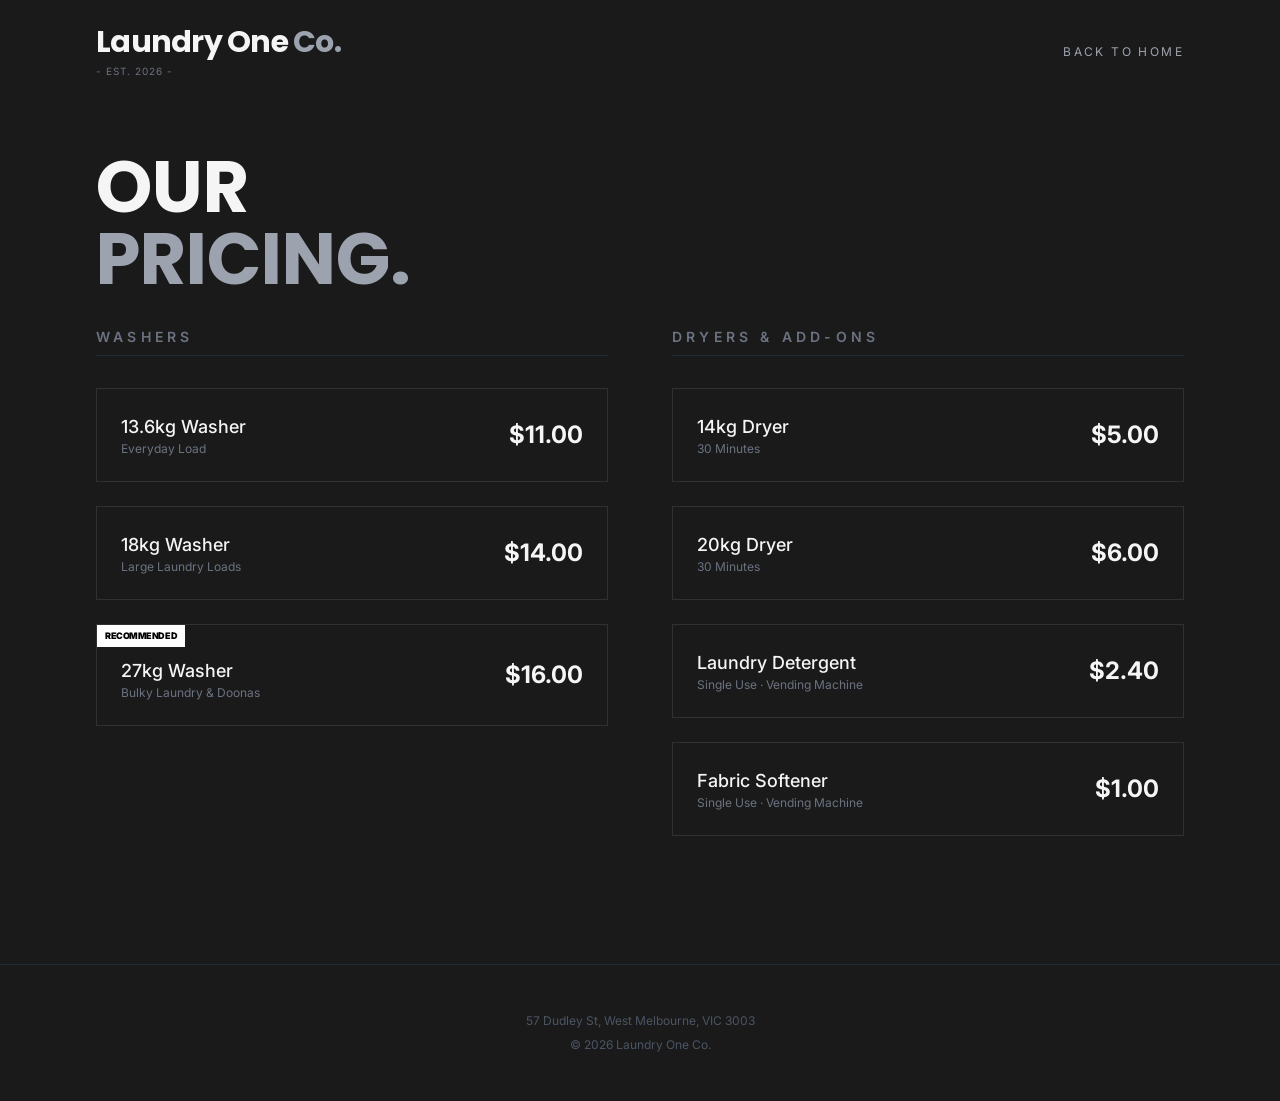
<file: pricing.html>
<!DOCTYPE html>
<html lang="en">
<head>
    <meta charset="UTF-8">
    <meta name="viewport" content="width=device-width, initial-scale=1.0">
    <title>Pricing - Laundry One Co.</title>
    <style>
        @import url('https://fonts.googleapis.com/css2?family=Inter:wght@300;400;600;700&display=swap');
        @import url('https://fonts.googleapis.com/css2?family=Poppins:wght@300;400;600;700&display=swap');
        
        body {
            font-family: 'Inter', sans-serif;
            background-color: #1A1A1A; /* Dark Charcoal Background */
            color: #F5F5F5;
        }

        .premium-border {
            border: 1px solid rgba(255, 255, 255, 0.1);
            transition: all 0.3s ease;
        }
        
        .premium-border:hover {
            border-color: rgba(255, 255, 255, 0.5);
            background-color: rgba(255, 255, 255, 0.02);
        }

        /* Scroll Reveal Animation */
        .reveal {
            opacity: 0;
            transform: translateY(20px);
            transition: all 0.6s ease-out;
        }
        .reveal.active {
            opacity: 1;
            transform: translateY(0);
        }
    </style>
    <link rel="stylesheet" href="css/tailwind.css">
</head>
<body class="antialiased">

    <nav class="flex justify-between items-center p-6 md:px-16 lg:px-24">
        <div>
            <div class="text-3xl font-bold tracking-tight" style="font-family: 'Poppins', sans-serif;">
                <a href="index.html">Laundry One <span class="text-gray-400">Co.</span></a>
            </div>
            <div class="text-[10px] text-gray-500 mt-1 uppercase tracking-widest">- EST. 2026 -</div>
        </div>
        <a href="index.html" class="text-xs uppercase tracking-[0.2em] text-gray-400 hover:text-white transition">Back to Home</a>
    </nav>

    <section class="px-6 py-12 md:px-16 lg:px-24 max-w-7xl mx-auto">
        <div class="reveal">
            <h1 class="text-5xl md:text-7xl font-bold leading-tight mb-8" style="font-family: 'Poppins', sans-serif;">
                OUR<br>
                <span class="text-gray-400">PRICING.</span>
            </h1>
        </div>

        <div class="grid md:grid-cols-2 gap-8 lg:gap-16">

            <div class="reveal" style="transition-delay: 0.2s;">
                <h3 class="text-sm uppercase tracking-[0.3em] text-gray-500 mb-8 font-semibold border-b border-gray-800 pb-2">Washers</h3>

                <div class="space-y-6">
                    <div class="premium-border p-6 flex justify-between items-center">
                        <div>
                            <p class="text-lg font-medium">13.6kg Washer</p>
                            <p class="text-xs text-gray-500">Everyday Load</p>
                        </div>
                        <span class="text-2xl font-bold">$11.00</span>
                    </div>

                    <div class="premium-border p-6 flex justify-between items-center">
                        <div>
                            <p class="text-lg font-medium">18kg Washer</p>
                            <p class="text-xs text-gray-500">Large Laundry Loads</p>
                        </div>
                        <span class="text-2xl font-bold">$14.00</span>
                    </div>

                    <div class="premium-border p-6 flex justify-between items-center relative overflow-hidden">
                        <div class="absolute top-0 left-0 bg-white text-black text-[9px] px-2 py-1 font-black uppercase tracking-tighter">Recommended</div>
                        <div class="mt-2">
                            <p class="text-lg font-medium">27kg Washer</p>
                            <p class="text-xs text-gray-500">Bulky Laundry & Doonas</p>
                        </div>
                        <span class="text-2xl font-bold">$16.00</span>
                    </div>
                </div>
            </div>

            <div class="reveal" style="transition-delay: 0.3s;">
                <h3 class="text-sm uppercase tracking-[0.3em] text-gray-500 mb-8 font-semibold border-b border-gray-800 pb-2">Dryers & Add-ons</h3>

                <div class="space-y-6">
                    <div class="premium-border p-6 flex justify-between items-center">
                        <div>
                            <p class="text-lg font-medium">14kg Dryer</p>
                            <p class="text-xs text-gray-500">30 Minutes</p>
                        </div>
                        <span class="text-2xl font-bold">$5.00</span>
                    </div>

                    <div class="premium-border p-6 flex justify-between items-center">
                        <div>
                            <p class="text-lg font-medium">20kg Dryer</p>
                            <p class="text-xs text-gray-500">30 Minutes</p>
                        </div>
                        <span class="text-2xl font-bold">$6.00</span>
                    </div>

                    <div class="premium-border p-6 flex justify-between items-center">
                        <div>
                            <p class="text-lg font-medium">Laundry Detergent</p>
                            <p class="text-xs text-gray-500">Single Use · Vending Machine</p>
                        </div>
                        <span class="text-2xl font-bold">$2.40</span>
                    </div>

                    <div class="premium-border p-6 flex justify-between items-center">
                        <div>
                            <p class="text-lg font-medium">Fabric Softener</p>
                            <p class="text-xs text-gray-500">Single Use · Vending Machine</p>
                        </div>
                        <span class="text-2xl font-bold">$1.00</span>
                    </div>
                </div>
            </div>
        </div>
    </section>

    <footer class="px-6 py-12 text-center border-t border-gray-800 mt-20">
        <div class="space-y-2 text-xs text-gray-600">
            <p>57 Dudley St, West Melbourne, VIC 3003</p>
            <p>© 2026 Laundry One Co.</p>
        </div>
    </footer>

    <script>
        // Reveal on Scroll Logic
        function reveal() {
            const reveals = document.querySelectorAll(".reveal");
            reveals.forEach(el => {
                const windowHeight = window.innerHeight;
                const elementTop = el.getBoundingClientRect().top;
                if (elementTop < windowHeight - 50) {
                    el.classList.add("active");
                }
            });
        }
        window.addEventListener("scroll", reveal);
        window.onload = reveal;
    </script>
</body>
</html>
</file>
